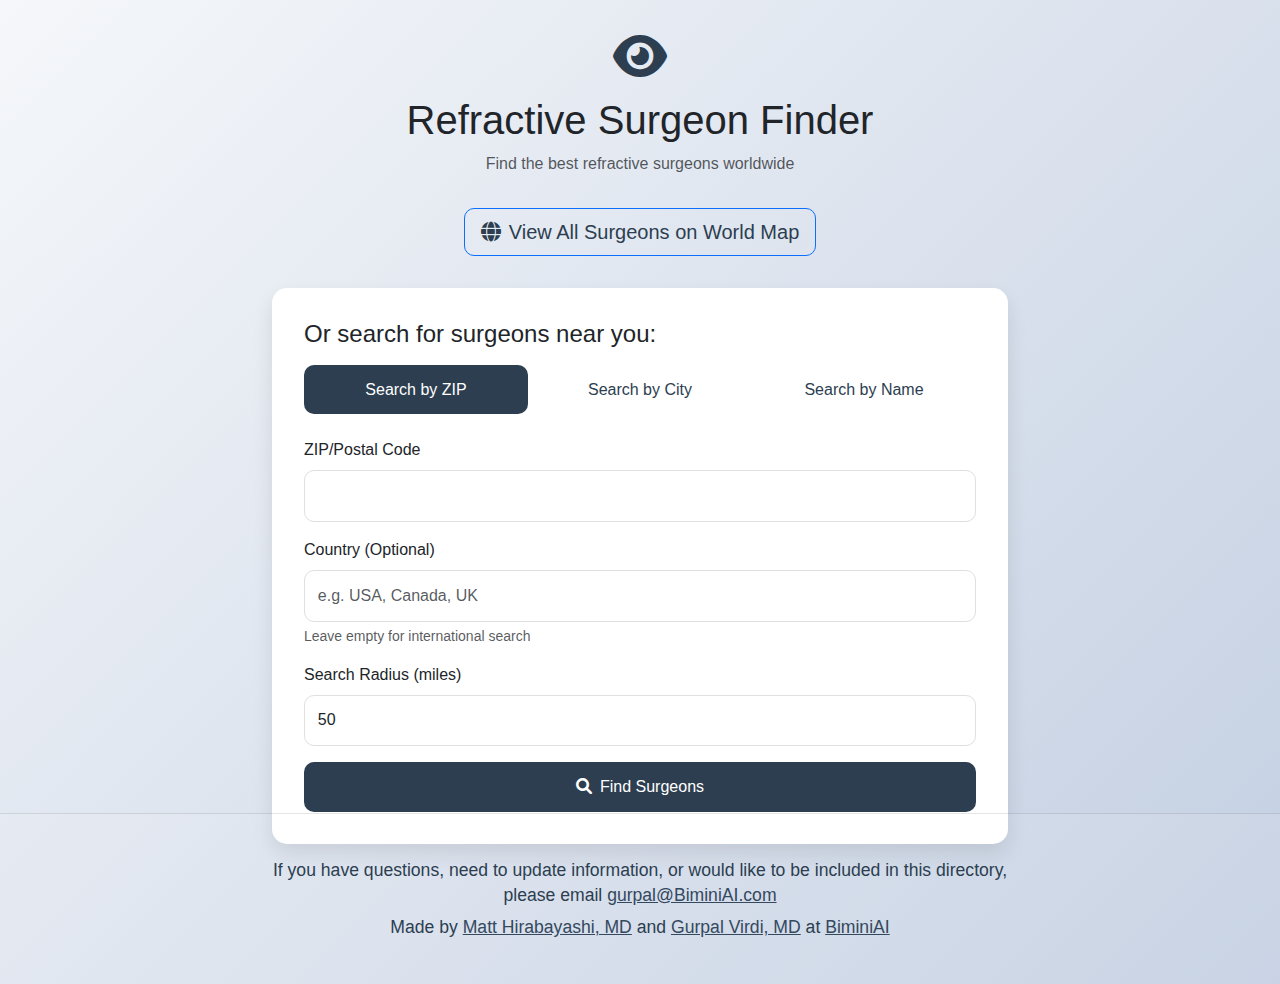
<file: templates/index.html>
<!DOCTYPE html>
<html lang="en">
<head>
    <meta charset="UTF-8">
    <meta name="viewport" content="width=device-width, initial-scale=1.0">
    <title>Refractive Surgeon Finder</title>
    <link href="https://cdn.jsdelivr.net/npm/bootstrap@5.3.0/dist/css/bootstrap.min.css" rel="stylesheet">
    <link href="https://cdnjs.cloudflare.com/ajax/libs/font-awesome/6.0.0/css/all.min.css" rel="stylesheet">
    <style>
        body {
            font-family: 'Segoe UI', Tahoma, Geneva, Verdana, sans-serif;
            background: linear-gradient(135deg, #f5f7fa 0%, #c3cfe2 100%);
            min-height: 100vh;
            display: flex;
            flex-direction: column;
            position: relative;
            padding-bottom: 100px; /* Add space for footer */
        }
        .container {
            max-width: 800px;
            padding: 2rem;
            flex: 1 0 auto;
        }
        .search-card {
            background: white;
            border-radius: 15px;
            box-shadow: 0 10px 20px rgba(0,0,0,0.1);
            padding: 2rem;
            margin-top: 2rem;
            margin-bottom: 0.5rem;
        }
        .logo {
            text-align: center;
            margin-bottom: 2rem;
        }
        .logo i {
            font-size: 3rem;
            color: #2c3e50;
            margin-bottom: 1rem;
        }
        .search-type-toggle {
            margin-bottom: 2rem;
        }
        .form-control, .btn {
            border-radius: 10px;
        }
        .form-control {
            padding: 0.8rem;
            border: 1px solid #e0e0e0;
        }
        .btn-primary {
            background-color: #2c3e50;
            border: none;
            padding: 0.8rem 2rem;
            transition: all 0.3s ease;
        }
        .btn-primary:hover {
            background-color: #34495e;
            transform: translateY(-2px);
        }
        .nav-pills .nav-link {
            border-radius: 10px;
            padding: 0.8rem 2rem;
            color: #2c3e50;
        }
        .nav-pills .nav-link.active {
            background-color: #2c3e50;
        }
        #citySearch, #zipSearch {
            transition: all 0.3s ease;
        }
        .world-map-link {
            text-align: center;
            margin-top: 2rem;
        }
        .world-map-link a {
            color: #2c3e50;
            text-decoration: none;
            font-weight: 500;
        }
        .world-map-link a:hover {
            color: #34495e;
        }
        .footer {
            position: absolute;
            bottom: 0;
            left: 0;
            width: 100%;
            padding: 0.75rem 0;
            background: rgba(255,255,255,0.1);
            border-top: 1px solid rgba(0,0,0,0.1);
        }
        .footer p {
            margin-bottom: 0.5rem;
            font-size: 1.1rem;  /* Slightly larger */
            color: #2c3e50;
            line-height: 1.4;
        }
        .footer p:last-child {
            margin-bottom: 0;
        }
        .footer a {
            color: #34495e;
            text-decoration: underline;
        }
        @media (max-width: 768px) {
            body {
                padding-bottom: 0; /* Remove fixed padding */
                min-height: 100vh;
            }
            .container {
                padding: 1rem;
                margin-bottom: 2rem; /* Add space before footer */
            }
            .footer {
                position: relative; /* Change to relative positioning on mobile */
                margin-top: auto; /* Push to bottom of available space */
                padding: 0.75rem;
            }
            .search-card {
                margin-bottom: 1rem;
            }
        }
    </style>
</head>
<body>
    <div class="container">
        <div class="logo">
            <i class="fas fa-eye"></i>
            <h1>Refractive Surgeon Finder</h1>
            <p class="text-muted">Find the best refractive surgeons worldwide</p>
        </div>
        
        <div class="world-map-link mb-4">
            <a href="/world-map" class="btn btn-lg btn-outline-primary">
                <i class="fas fa-globe me-2"></i>View All Surgeons on World Map
            </a>
        </div>
        
        <div class="search-card">
            <h4 class="mb-3">Or search for surgeons near you:</h4>
            <ul class="nav nav-pills nav-justified mb-4" id="searchTabs" role="tablist">
                <li class="nav-item" role="presentation">
                    <button class="nav-link active" id="zip-tab" data-bs-toggle="pill" data-bs-target="#zipSearch" type="button">Search by ZIP</button>
                </li>
                <li class="nav-item" role="presentation">
                    <button class="nav-link" id="city-tab" data-bs-toggle="pill" data-bs-target="#citySearch" type="button">Search by City</button>
                </li>
                <li class="nav-item" role="presentation">
                    <button class="nav-link" id="name-tab" data-bs-toggle="pill" data-bs-target="#nameSearch" type="button">Search by Name</button>
                </li>
            </ul>
            
            <div class="tab-content">
                <div class="tab-pane fade show active" id="zipSearch">
                    <form action="/search" method="POST" class="needs-validation" novalidate>
                        <input type="hidden" name="search_type" value="zip">
                        <div class="mb-3">
                            <label for="zip_code" class="form-label">ZIP/Postal Code</label>
                            <input type="text" class="form-control" id="zip_code" name="zip_code" required>
                            <div class="invalid-feedback">Please enter a valid postal code.</div>
                        </div>
                        <div class="mb-3">
                            <label for="country" class="form-label">Country (Optional)</label>
                            <input type="text" class="form-control" id="country" name="country" placeholder="e.g. USA, Canada, UK">
                            <div class="form-text">Leave empty for international search</div>
                        </div>
                        <div class="mb-3">
                            <label for="radius" class="form-label">Search Radius (miles)</label>
                            <input type="number" class="form-control" id="radius" name="radius" value="50" min="1" max="500" required>
                        </div>
                        <button type="submit" class="btn btn-primary w-100">
                            <i class="fas fa-search me-2"></i>Find Surgeons
                        </button>
                    </form>
                </div>
                
                <div class="tab-pane fade" id="citySearch">
                    <form action="/search" method="POST" class="needs-validation" novalidate>
                        <input type="hidden" name="search_type" value="city">
                        <div class="mb-3">
                            <label for="city" class="form-label">City</label>
                            <input type="text" class="form-control" id="city" name="city" placeholder="Enter city name">
                            <div class="form-text">At least one location field is required</div>
                        </div>
                        <div class="mb-3">
                            <label for="state" class="form-label">State/Region (Optional)</label>
                            <input type="text" class="form-control" id="state" name="state" placeholder="Enter state or region">
                        </div>
                        <div class="mb-3">
                            <label for="country" class="form-label">Country (Optional)</label>
                            <input type="text" class="form-control" id="country" name="country" placeholder="e.g. USA, Canada, UK">
                        </div>
                        <div class="mb-3">
                            <label for="radius" class="form-label">Search Radius (miles)</label>
                            <input type="number" class="form-control" id="radius" name="radius" value="50" min="1" max="500" required>
                            <div class="form-text">For wide area searches, minimum radius will be 200 miles</div>
                        </div>
                        <button type="submit" class="btn btn-primary w-100">
                            <i class="fas fa-search me-2"></i>Find Surgeons
                        </button>
                    </form>
                </div>

                <div class="tab-pane fade" id="nameSearch">
                    <form action="/search" method="POST" class="needs-validation" novalidate>
                        <input type="hidden" name="search_type" value="name">
                        <div class="mb-3">
                            <label for="name_query" class="form-label">Surgeon Name</label>
                            <input type="text" class="form-control" id="name_query" name="name_query" required 
                                   placeholder="Enter first or last name">
                            <div class="form-text">Enter full name or partial name to search</div>
                            <div class="invalid-feedback">Please enter a name to search.</div>
                        </div>
                        <button type="submit" class="btn btn-primary w-100">
                            <i class="fas fa-search me-2"></i>Find Surgeons
                        </button>
                    </form>
                </div>
            </div>
        </div>
    </div>

    <footer class="footer">
        <div class="container text-center">
            <p>If you have questions, need to update information, or would like to be included in this directory, please email <a href="mailto:gurpal@biminiai.com">gurpal@BiminiAI.com</a></p>
            <p>Made by <a href="https://www.linkedin.com/in/matt-hirabayashi-md-mba-96115b25" target="_blank">Matt Hirabayashi, MD</a> and <a href="https://www.linkedin.com/in/gurpalvirdi" target="_blank">Gurpal Virdi, MD</a> at <a href="https://BiminiAI.com" target="_blank">BiminiAI</a></p>
        </div>
    </footer>

    <script src="https://cdn.jsdelivr.net/npm/bootstrap@5.3.0/dist/js/bootstrap.bundle.min.js"></script>
    <script>
        // Form validation
        (function () {
            'use strict'
            var forms = document.querySelectorAll('.needs-validation')
            Array.prototype.slice.call(forms).forEach(function (form) {
                form.addEventListener('submit', function (event) {
                    if (!form.checkValidity()) {
                        event.preventDefault()
                        event.stopPropagation()
                    }
                    form.classList.add('was-validated')
                }, false)
            })
        })()
    </script>
</body>
</html>
</file>
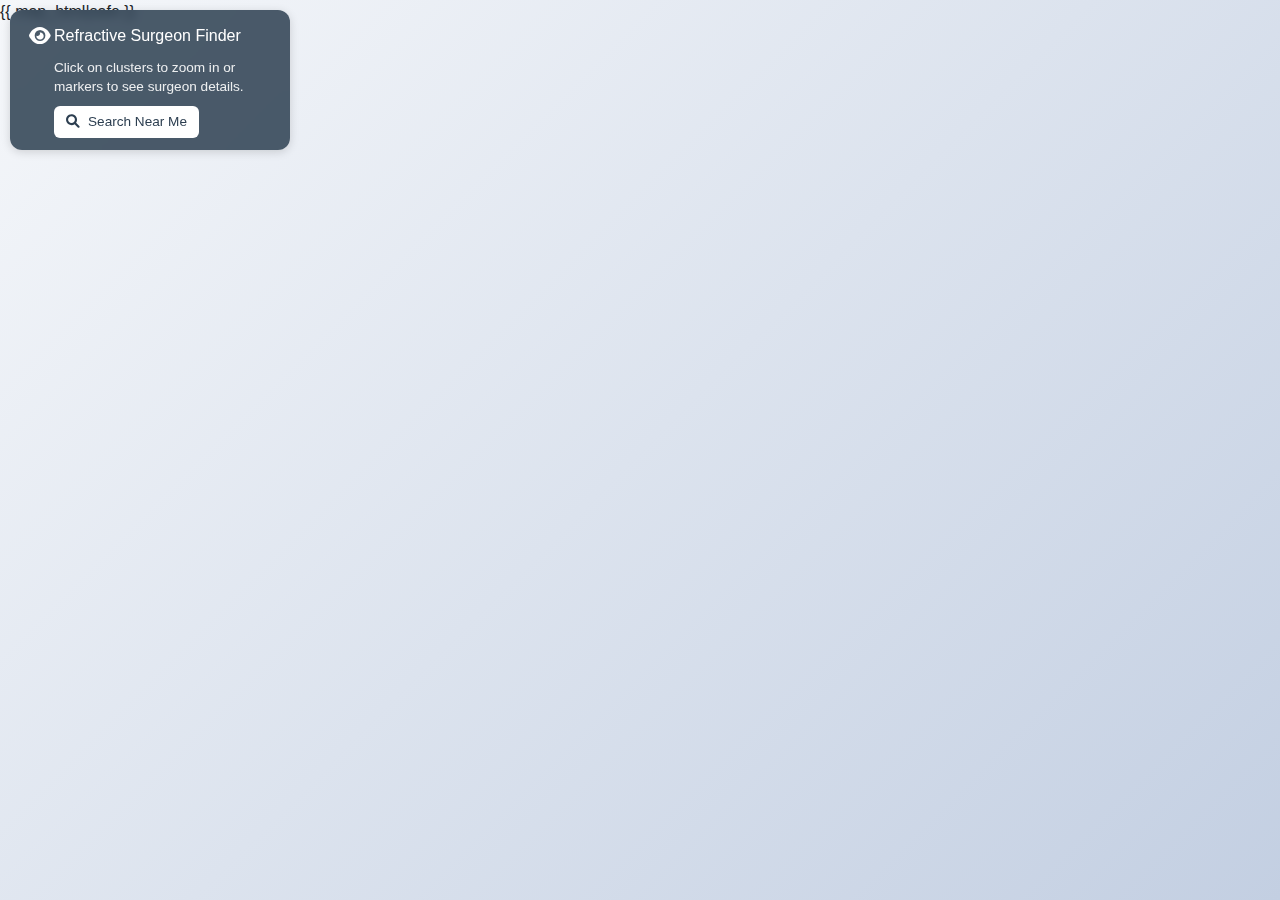
<file: templates/world_map.html>
<!DOCTYPE html>
<html lang="en">
<head>
    <meta charset="UTF-8">
    <meta name="viewport" content="width=device-width, initial-scale=1.0">
    <title>World Map - Refractive Surgeon Finder</title>
    <link href="https://cdn.jsdelivr.net/npm/bootstrap@5.3.0/dist/css/bootstrap.min.css" rel="stylesheet">
    <link href="https://cdnjs.cloudflare.com/ajax/libs/font-awesome/6.0.0/css/all.min.css" rel="stylesheet">
    <style>
        body {
            font-family: 'Segoe UI', Tahoma, Geneva, Verdana, sans-serif;
            background: linear-gradient(135deg, #f5f7fa 0%, #c3cfe2 100%);
            min-height: 100vh;
            padding: 0;
            margin: 0;
        }
        .map-container {
            width: 100%;
            height: 100vh;
            position: relative;
            overflow: hidden;
        }
        .map-control {
            position: fixed;
            top: 10px;
            left: 10px;
            z-index: 1000;
            background: rgba(44, 62, 80, 0.85);
            padding: 8px;
            border-radius: 50px;
            box-shadow: 0 2px 10px rgba(0,0,0,0.15);
            max-width: 44px;
            font-size: 0.85rem;
            transition: all 0.3s ease;
            backdrop-filter: blur(5px);
            color: white;
        }
        .map-control.expanded {
            max-width: 280px;
            border-radius: 12px;
            padding: 12px 16px;
        }
        .map-control h1 {
            font-size: 1rem;
            margin: 0;
            font-weight: 500;
            display: flex;
            align-items: center;
            cursor: pointer;
            white-space: nowrap;
            color: white;
        }
        .map-control h1 i {
            font-size: 1.2rem;
            min-width: 28px;
            height: 28px;
            display: flex;
            align-items: center;
            justify-content: center;
        }
        .map-control h1 span {
            opacity: 0;
            transform: translateX(-10px);
            transition: all 0.3s ease;
        }
        .map-control.expanded h1 span {
            opacity: 1;
            transform: translateX(0);
        }
        .map-control-content {
            max-height: 0;
            overflow: hidden;
            transition: all 0.3s ease;
            opacity: 0;
            margin-left: 28px;
        }
        .map-control.expanded .map-control-content {
            max-height: 200px;
            opacity: 1;
            margin-top: 8px;
        }
        .map-control p {
            font-size: 0.85rem;
            margin: 0;
            color: rgba(255, 255, 255, 0.9);
            line-height: 1.4;
        }
        .control-button {
            display: inline-flex;
            align-items: center;
            padding: 6px 12px;
            background-color: white;
            color: #2c3e50;
            text-decoration: none;
            border-radius: 6px;
            transition: all 0.2s ease;
            font-size: 0.85rem;
            margin-top: 10px;
            font-weight: 500;
        }
        .control-button:hover {
            background-color: #f8f9fa;
            color: #2c3e50;
            transform: translateY(-1px);
        }
        @media (max-width: 768px) {
            .map-control {
                position: fixed;
                top: auto;
                bottom: 20px;
                left: 50%;
                transform: translateX(-50%);
                margin: 0;
            }
            .map-control.expanded {
                max-width: calc(100% - 40px);
                width: calc(100% - 40px);
                left: 50%;
                transform: translateX(-50%);
            }
        }
    </style>
</head>
<body>
    <div class="map-container">
        {{ map_html|safe }}
        
        <div class="map-control" id="mapControl">
            <h1 onclick="toggleControl()">
                <i class="fas fa-eye"></i><span>Refractive Surgeon Finder</span>
            </h1>
            <div class="map-control-content">
                <p>Click on clusters to zoom in or markers to see surgeon details.</p>
                <a href="/" class="control-button">
                    <i class="fas fa-search me-2"></i>Search Near Me
                </a>
            </div>
        </div>
    </div>

    <script src="https://cdn.jsdelivr.net/npm/bootstrap@5.3.0/dist/js/bootstrap.bundle.min.js"></script>
    <script>
        function toggleControl() {
            document.getElementById('mapControl').classList.toggle('expanded');
        }
        
        // Auto-expand on initial load, then collapse after 4 seconds
        document.addEventListener('DOMContentLoaded', function() {
            const control = document.getElementById('mapControl');
            control.classList.add('expanded');
            
            setTimeout(function() {
                control.classList.remove('expanded');
            }, 4000);
        });

        // Close control when clicking outside
        document.addEventListener('click', function(event) {
            const control = document.getElementById('mapControl');
            if (!control.contains(event.target) && control.classList.contains('expanded')) {
                control.classList.remove('expanded');
            }
        });
    </script>
</body>
</html>
</file>
